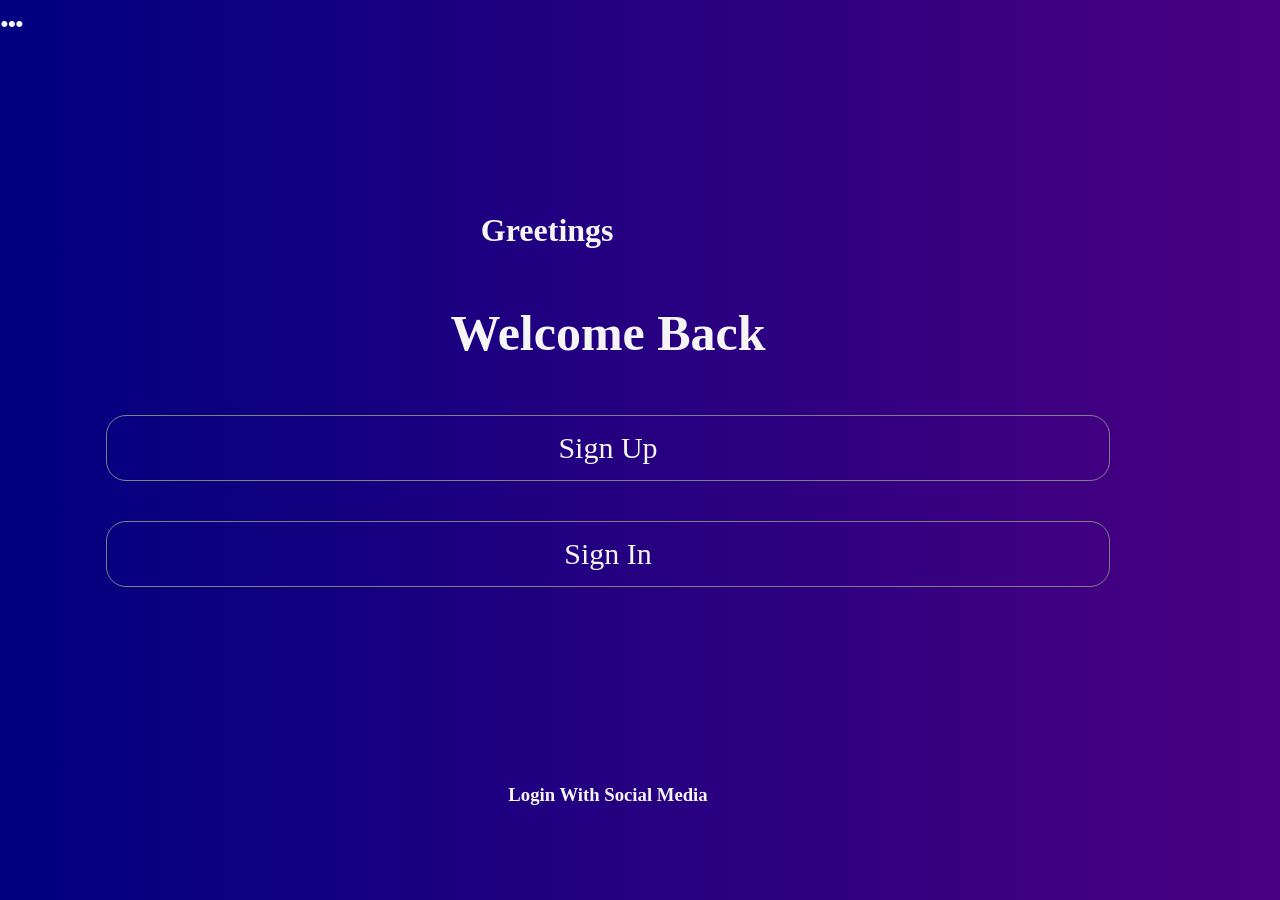
<file: index.html>
<!DOCTYPE html>
<html lang="en">
<head>
    <meta charset="UTF-8">
    <meta name="viewport" content="width=device-width, initial-scale=1.0">
    <link rel="stylesheet" href="index.css">
    <title>Login</title>
</head>
<body>
    <header>
        <details>
            <summary>...</summary>
            <nav>
                <a href="index.html">Home</a>
            <a href="index1.html">Sign up</a>
            <a href="index2.html">Sign in</a>
            </nav>
        </details>
        <h1>
            Greetings 
        </h1>
    </header>
    <main>
        <h1>Welcome Back</h1>
        <a href="index1.html" class="s">Sign Up</a>
        <a href="index2.html" class="s">Sign In</a>
    </main>
    <footer>
        <h3>Login With Social Media </h3>
        <p></p>
    </footer>
</body>
</html>
</file>
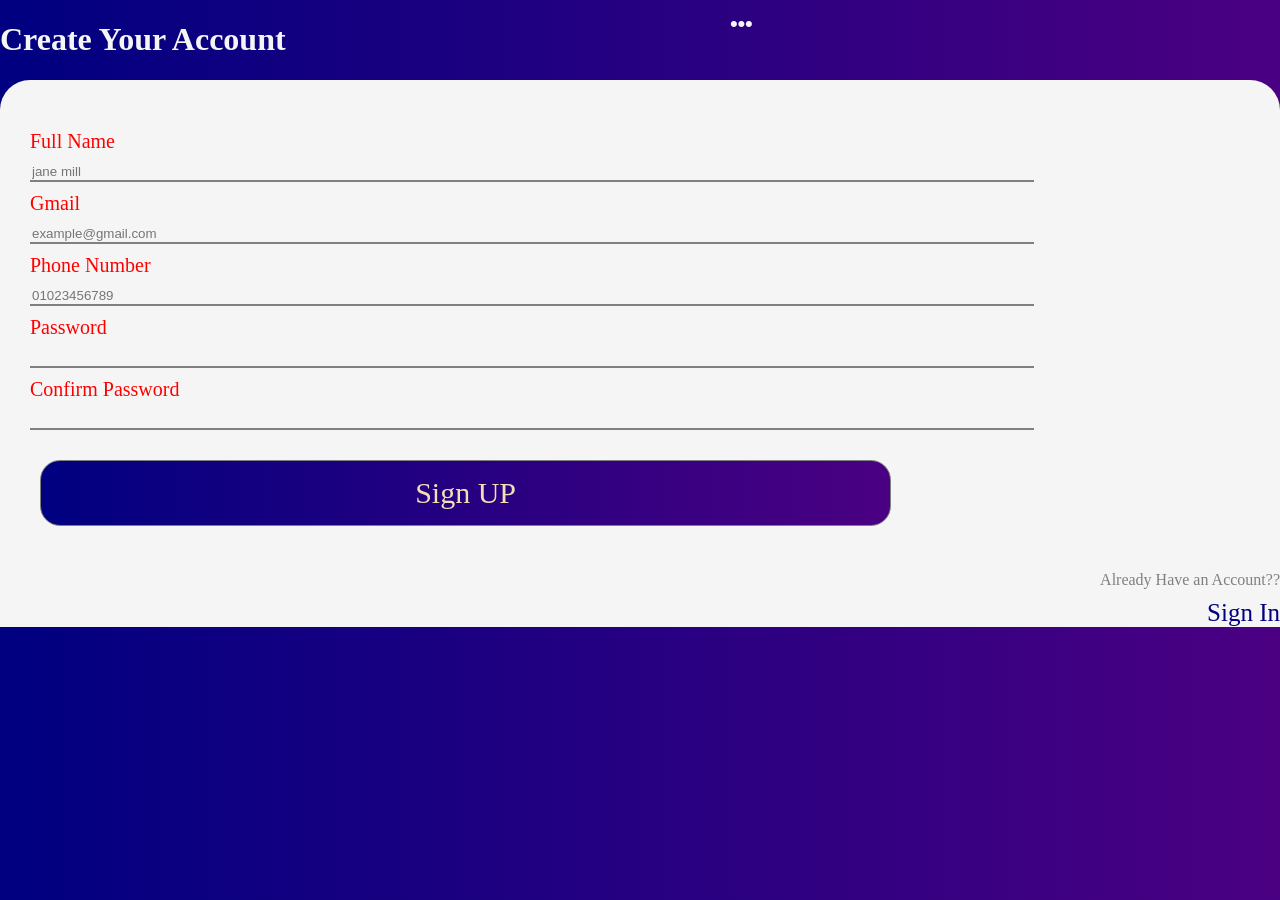
<file: index1.html>
<!DOCTYPE html>
<html lang="en">
<head>
    <meta charset="UTF-8">
    <meta name="viewport" content="width=device-width, initial-scale=1.0">
    <title>Sing up</title>
    <link rel="stylesheet" href="index1.css">
</head>
<body>
    <header>
        <h1>
            Create Your Account
        </h1>
        <details>
            <summary>...</summary>
            <nav>
                <a href="index.html">Home</a>
            <a href="index1.html">Sign up</a>
            <a href="index2.html">Sign in</a>
            </nav>
        </details>
    </header>
    <main>
        <form action="index3.html" method="post">
            <label for="fullname">Full Name</label>
            <input type="text" id="fullname" placeholder="jane mill">
            <label for="Gmail"  >Gmail</label>
            <input type="email" id="Gmail" placeholder="example@gmail.com" required>
            <label for="phone">Phone Number</label>
            <input type="tel" id="phone" placeholder="01023456789"  maxlength="11" pattern="[0-9]{3}[0-9]{3}[0-9]{4}" autocomplete="mobile">
            <label for="password">Password</label>
            <input type="password" id="password" required maxlength="8" pattern="(?=.*\d)(?=.*[a-z])(?=.*[A-Z])(?=.*[@$!%*?&]).{8,16}">
            <label for="comfirmpassword">Confirm Password</label>
            <input type="password" id="comfirmpassword" required maxlength="8" pattern="(?=.*\d)(?=.*[a-z])(?=.*[A-Z])(?=.*[@$!%*?&]).{8,}">

            <a href="index3.html" class="sign">Sign UP</a>
        </form>
          <footer>
        <p>Already Have an Account??</p>
        <a href="index2.html" class="in">Sign In</a>
    </footer>
    </main>
  
</body>
</html>
</file>
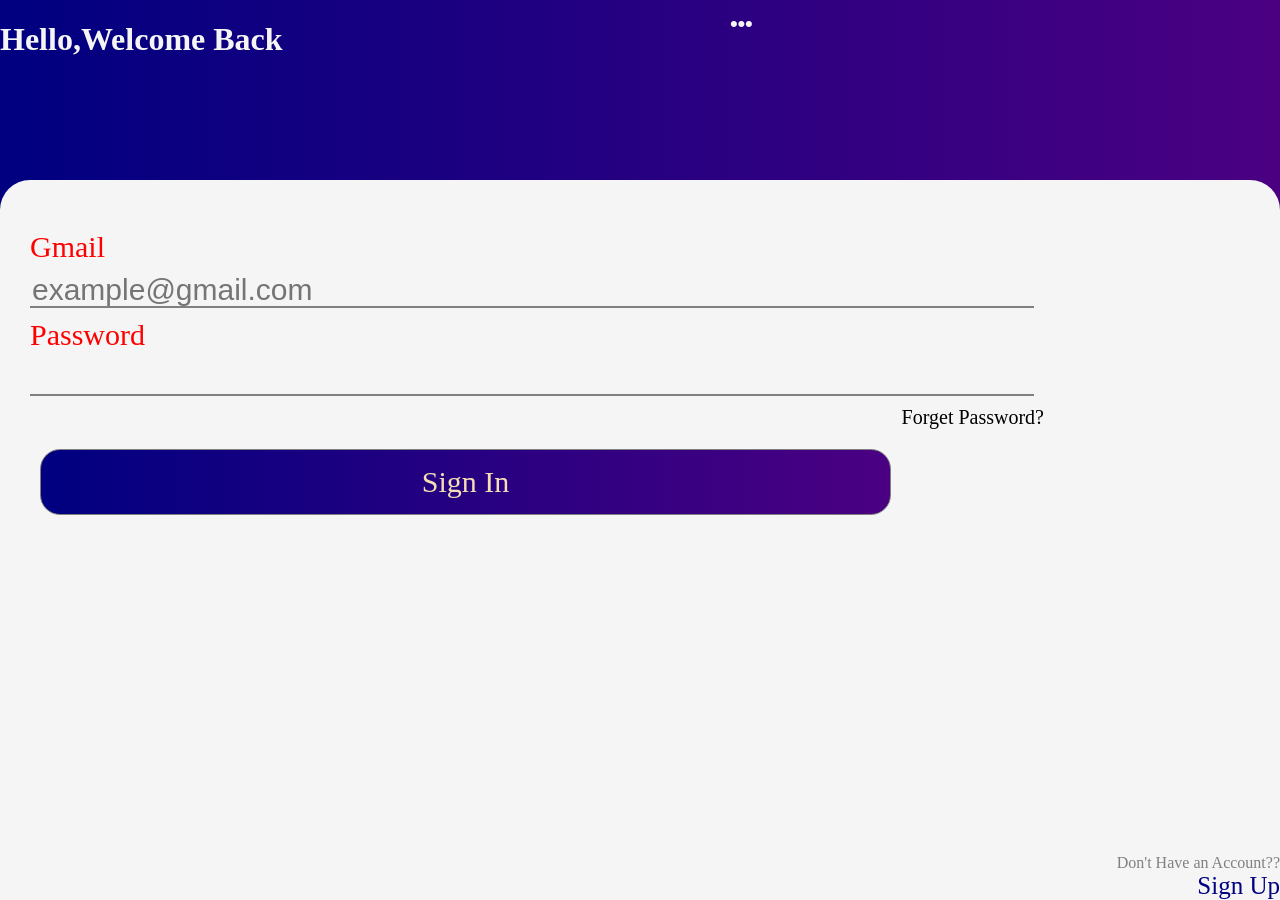
<file: index2.html>
<!DOCTYPE html>
<html lang="en">
<head>
    <meta charset="UTF-8">
    <meta name="viewport" content="width=device-width, initial-scale=1.0">
    <title>Sing In</title>
    <link rel="stylesheet" href="index2.css">
</head>
<body>
    <header>
        <h1>
            Hello,Welcome Back
        </h1>
        <details>
            <summary>...</summary>
            <nav>
                <a href="index.html">Home</a>
            <a href="index1.html">Sign up</a>
            <a href="index2.html">Sign in</a>
            </nav>
        </details>
    </header>
    <main>
        <form action="" method="post">
            <label for="Gmail">Gmail</label>
            <input type="email" id="Gmail" placeholder="example@gmail.com">
            <label for="password">Password</label>
            <input type="password" id="password" required maxlength="8" pattern="(?=.*\d)(?=.*[a-z])(?=.*[A-Z])(?=.*[@$!%*?&]).{8,16}" title="atleast one capital letter, one small letter, one number, one special">
            <p class="forget">Forget Password?</p>
            <a href="index3.html" class="sign">Sign In</a>
        </form>
          <footer>
        <p>Don't Have an Account??</p>
        <a href="index1.html" class="in">Sign Up</a>
    </footer>
    </main>
  
</body>
</html>
</file>
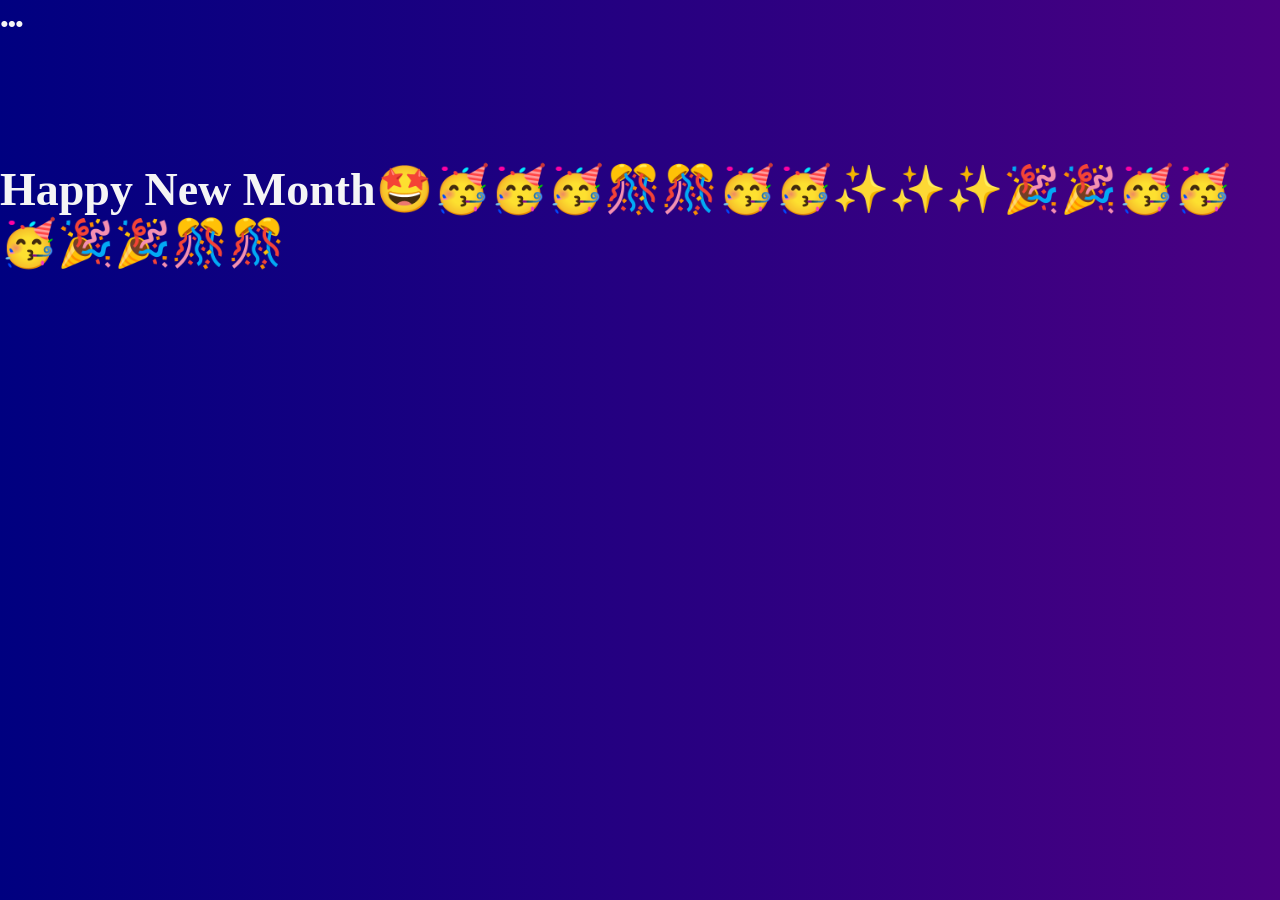
<file: index3.html>
<!DOCTYPE html>
<html lang="en">
<head>
    <meta charset="UTF-8">
    <meta name="viewport" content="width=device-width, initial-scale=1.0">
    <title>Page</title>
    <link rel="stylesheet" href="index3.css">
</head>
<body>
   <header>
        <details>
            <summary>...</summary>
            <nav>
                <a href="index.html">Home</a>
            <a href="index1.html">Sign up</a>
            <a href="index2.html">Sign in</a>
            </nav>
        </details>
    </header> 
    <main>
        <h1>Happy New Month🤩🥳🥳🥳🎊🎊🥳🥳✨✨✨🎉🎉🥳🥳🥳🎉🎉🎊🎊</h1>
        
    </main>

</body>
</html>
</file>
<file: index.css>
body{
    background:linear-gradient(to right, #000080, #4B0082);
    background-blend-mode:soft-light;
    color: whitesmoke;
    width: 95vw;
    height: 100vh;
    margin: 0;
}
header{
    height: 30%;
    width: 90%;
    display: flex;
    flex-direction: column;
    justify-content: space-between;
}
details{
    align-items: flex-end;
    display: flex;
    flex-direction: column;
    margin: 0;
    padding: 0px;
    justify-content: flex-end;
    font-size: 30px;
    font-weight: 1000;
    cursor: pointer;
  
}
summary{
      list-style-type: none;
}
nav{
    display: flex;
    flex-direction: column;
    font-size: 20px;
}
nav a{
        color: whitesmoke;
        text-decoration: none;
}
nav a:hover,nav a:active{
    color: red;
}
header h1{
    display: flex;
        justify-content: center;
}
main{
    display: flex;
    width: 100%;
    height: 55%;
    flex-direction: column;
    align-items: center;
    font-size: 25px;
}
.s{
    width: 80%;
    margin: 20px;
    border: 1px solid gray;
    border-radius: 20px;
    background-color: transparent;
    color: whitesmoke;
    font-size: 30px;
    padding: 15px;
    font-weight: 300;
    text-decoration: none;
    justify-content: center;
    display: flex;
}
.s:hover, .s:active{
    background-color: whitesmoke;
    color:black;
    border: transparent;
}
footer{
    display: flex;
    flex-direction: column;
    align-items: center;
}
</file>
<file: index1.css>
body{
    background:linear-gradient(to right, #000080, #4B0082);
    background-blend-mode:soft-light;
    color: whitesmoke;
    width: 100%;
    height: 100%;
    margin: 0;
}
header{
    height: 20%;
    width: 95%;
    display: flex;
    justify-content: space-between;
}
details{
    display: flex;
    flex-direction: column;
    width: 40%;
    align-items: flex-end;
    margin: 0;
    padding: 0px;
    font-size: 30px;
    font-weight: 1000;
    cursor: pointer;
  
}
summary{
      list-style-type: none;
}
nav{
    display: flex;
    flex-direction: column;
    font-size: 20px;
}
nav a{
        color: whitesmoke;
        text-decoration: none;
}
nav a:hover,nav a:active{
    color: red;
}
header h1{
    display: flex;
        justify-content: center;
}
main{
    width: 100%;
    height: 100%;
    background-color: whitesmoke;
    border-top-left-radius: 30px;
    border-top-right-radius: 30px;
    display: flex;
    justify-content: space-between;
    flex-direction: column;
}
form{
    width: 80%;
    padding: 50px 0px 0px 20px;
    display: flex;
    color:red;
    font-size: 20px;
    flex-direction: column;
}
input{
    border: none ;
    border-bottom: 2px solid gray;
    outline: none;
    background-color: transparent;
    margin: 10px;
}
input:focus{
    border-bottom: 4px solid gray;
}
label{
    padding-left: 10px;
}
.sign{
    width: 80%;
    margin: 20px;
    border: 1px solid gray;
    border-radius: 20px;
    background-image:linear-gradient(to right, #000080, #4B0082) ;
    color:wheat;
    font-size: 30px;
    padding: 15px;
    font-weight: 300;
    text-decoration: none;
    justify-content: center;
    display: flex;
}
.sign:hover{
    background: blue;
    color:aliceblue;
    border: transparent;
}
footer{
    display: flex;
    flex-direction: column;
    border: transparent;
    justify-content: flex-end;
    align-items: flex-end;
    background-color: whitesmoke;
    color: gray;
    margin-top: 25px;
}
p{
    margin: 0;
}
.in{
    text-decoration: none;
    color: #000080;
    font-size: 25px;
    margin-top: 10px;
}
</file>
<file: index2.css>
body{
    background:linear-gradient(to right, #000080, #4B0082);
    background-blend-mode:soft-light;
    color: whitesmoke;
    width: 100vw;
    height: 100vh;
    margin: 0;
}
header{
    height: 20%;
    width: 95%;
    display: flex;
    justify-content: space-between;
}
details{
    display: flex;
    flex-direction: column;
    width: 40%;
    align-items: flex-end;
    margin: 0;
    padding: 0px;
    font-size: 30px;
    font-weight: 1000;
    cursor: pointer;
  
}
summary{
      list-style-type: none;
}
nav{
    display: flex;
    flex-direction: column;
    font-size: 20px;
}
nav a{
        color: whitesmoke;
        text-decoration: none;
}
nav a:hover,nav a:active{
    color: red;
}
header h1{
    display: flex;
        justify-content: center;
}
main{
    width: 100%;
    height:80%;
    background-color: whitesmoke;
    border-top-left-radius: 30px;
    border-top-right-radius: 30px;
    display: flex;
    justify-content: space-between;
    flex-direction: column;
}
form{
    width: 80%;
    padding: 50px 0px 0px 20px;
    display: flex;
    color:red;
    font-size: 30px;
    flex-direction: column;
}
input{
    border: none ;
    border-bottom: 2px solid gray;
    outline: none;
    background-color: transparent;
    margin: 10px;
    height: 30px;
    font-size: 30px;
}
input:focus{
    border-bottom: 4px solid gray;
}
label{
    padding-left: 10px;
}
.forget{
    color: black;
    display: flex;
    justify-content: flex-end;
    align-items: flex-end;
    font-size: 20px;
}
.forget:hover,.forget:active,.forget:focus{
    text-decoration: underline;
    color: #000080;
}
.sign{
    width: 80%;
    margin: 20px;
    border: 1px solid gray;
    border-radius: 20px;
    background-image:linear-gradient(to right, #000080, #4B0082) ;
    color:wheat;
    font-size: 30px;
    padding: 15px;
    font-weight: 300;
    text-decoration: none;
    justify-content: center;
    display: flex;
}
.sign:hover{
    background: blue;
    color:aliceblue;
    border: transparent;
}
footer{
    display: flex;
    flex-direction: column;
    border: transparent;
    justify-content: flex-end;
    align-items: flex-end;
    background-color: whitesmoke;
    color: gray;}
p{
    margin: 0;
}
.in{
    text-decoration: none;
    color: #000080;
    font-size: 25px;
}
</file>
<file: index3.css>
body{
    background:linear-gradient(to right, #000080, #4B0082);
    background-blend-mode:soft-light;
    color: whitesmoke;
    width: 100vw;
    height: 100vh;
    margin: 0;
}
header{
    height: 18%;
    width: 95%;
    display: flex;
    justify-content: space-between;
}
details{
    display: flex;
    flex-direction: column;
    width: 40%;
    align-items: flex-end;
    margin: 0;
    padding: 0px;
    font-size: 30px;
    font-weight: 1000;
    cursor: pointer;
  
}
summary{
      list-style-type: none;
}
nav{
    display: flex;
    flex-direction: column;
    font-size: 20px;
}
nav a{
        color: whitesmoke;
        text-decoration: none;
}
nav a:hover,nav a:active{
    color: red;
}
main{
    font-size: 23px;
}
h1{
    margin: 0;
}
</file>
